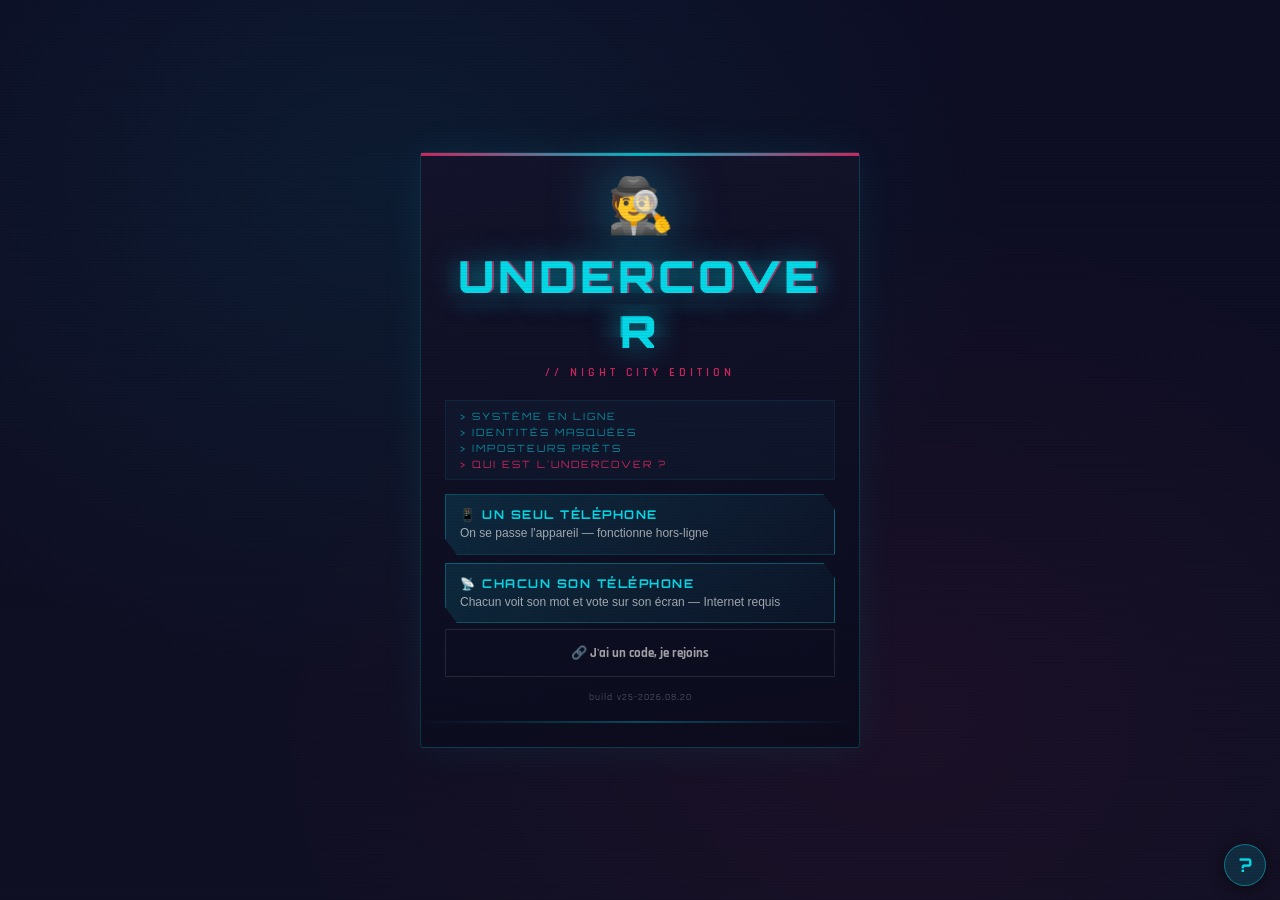
<file: index.html>
<!DOCTYPE html>
<html lang="fr">
<head>
  <meta charset="UTF-8">
  <meta name="viewport" content="width=device-width, initial-scale=1.0, user-scalable=no">
  <title>UNDERCOVER — Night City Edition</title>
  <link rel="manifest" href="manifest.json">
  <meta name="theme-color" content="#05d9e8">
  <meta name="mobile-web-app-capable" content="yes">
  <meta name="apple-mobile-web-app-capable" content="yes">
  <meta name="apple-mobile-web-app-status-bar-style" content="black-translucent">
  <meta name="apple-mobile-web-app-title" content="UNDERCOVER">
  <link rel="apple-touch-icon" href="icons/icon.svg">
  <link rel="preconnect" href="https://fonts.googleapis.com">
  <link rel="preconnect" href="https://fonts.gstatic.com" crossorigin>
  <link href="https://fonts.googleapis.com/css2?family=Orbitron:wght@400;500;600;700;800;900&family=Rajdhani:wght@300;400;500;600;700&display=swap" rel="stylesheet">
  <link rel="stylesheet" href="style.css">
</head>
<body>
  <div class="bg"></div>
  <div class="page">
    <div class="card" id="app"></div>
  </div>
  <!-- vendor/peerjs.min.js n'est PAS chargé ici : il est injecté à la demande
       par net-peerjs.js quand l'utilisateur choisit le multi-appareils, pour
       que le mode solo ne paie pas ses 90 Ko. Il reste précaché par sw.js. -->
  <script src="vendor/qrcode.js"></script>
  <script src="qr.js"></script>
  <script src="net.js"></script>
  <script src="net-peerjs.js"></script>
  <script src="client.js"></script>
  <script src="pwa.js"></script>
  <script src="app.js"></script>
</body>
</html>
</file>
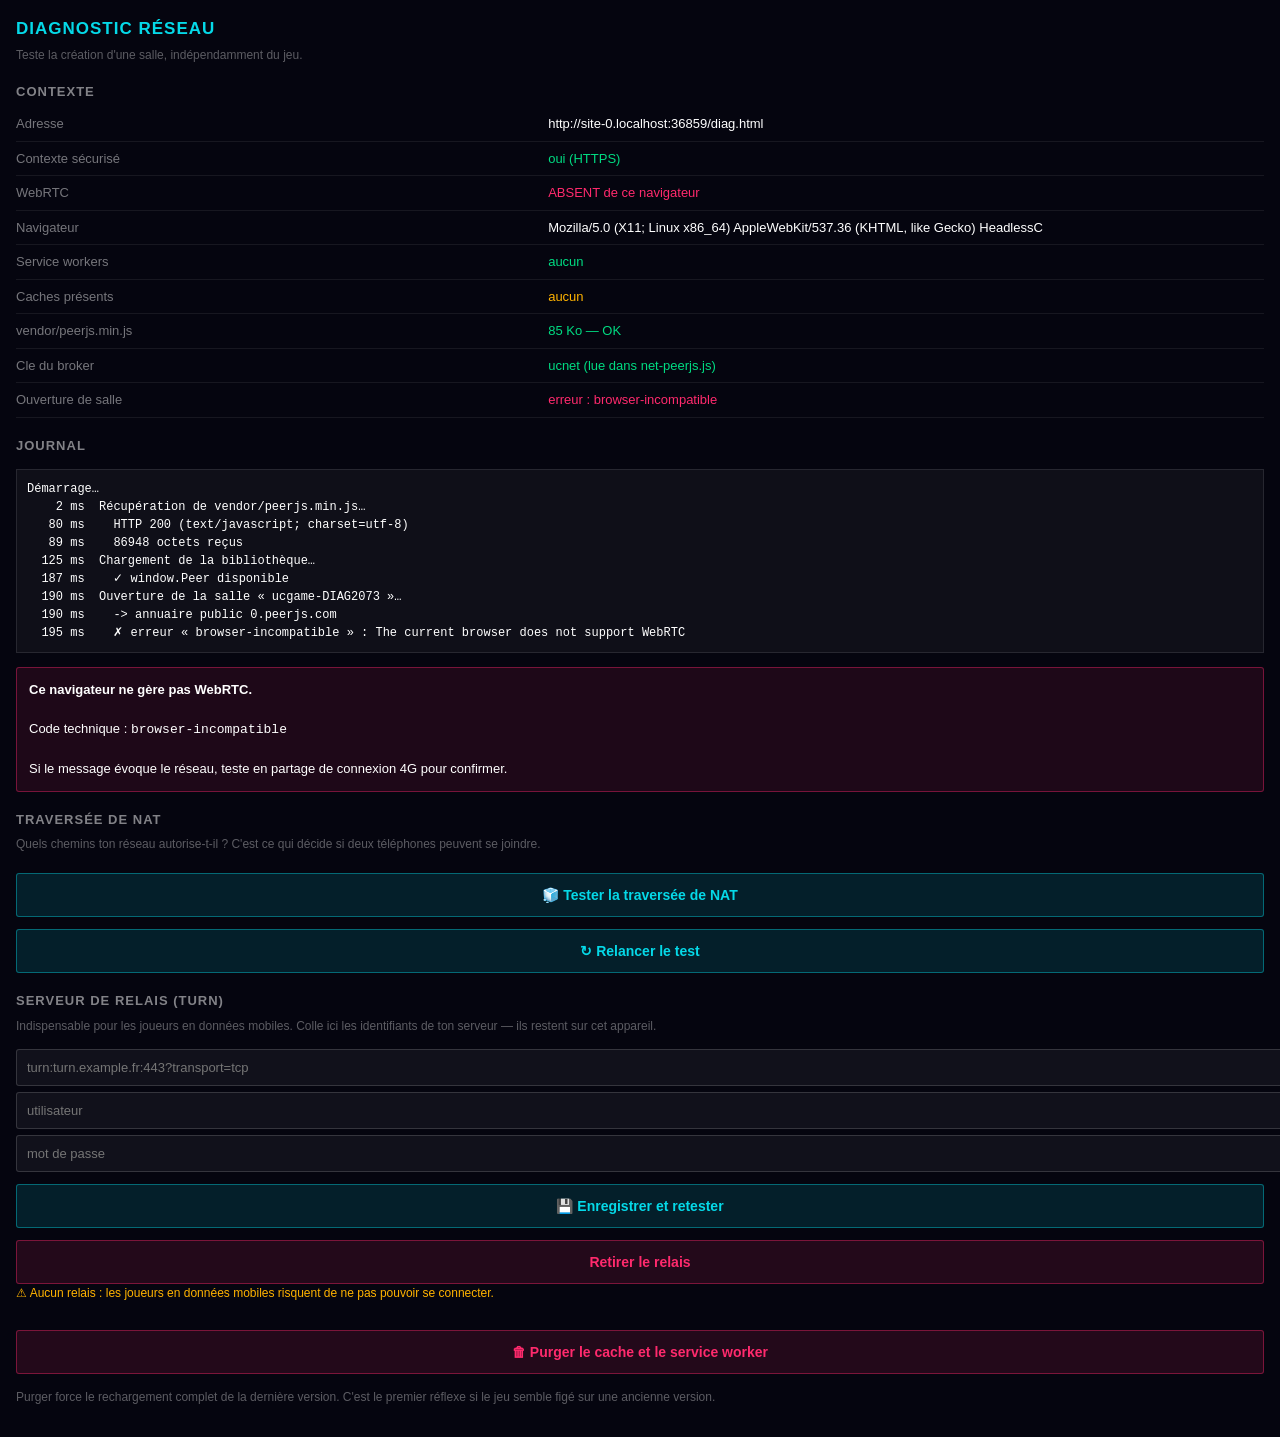
<file: diag.html>
<!DOCTYPE html>
<html lang="fr">
<head>
<meta charset="UTF-8">
<meta name="viewport" content="width=device-width, initial-scale=1.0">
<title>UNDERCOVER — Diagnostic réseau</title>
<style>
  body { background:#05050f; color:#fff; font-family:-apple-system,BlinkMacSystemFont,'Segoe UI',sans-serif; margin:0; padding:16px; font-size:14px; line-height:1.5; }
  h1 { font-size:17px; color:#05d9e8; margin:0 0 4px; letter-spacing:1px; }
  .sub { color:rgba(255,255,255,.35); font-size:12px; margin:0 0 16px; }
  .row { display:flex; gap:8px; padding:7px 0; border-bottom:1px solid rgba(255,255,255,.07); align-items:flex-start; }
  .k { flex:0 0 42%; color:rgba(255,255,255,.45); font-size:13px; }
  .v { flex:1; word-break:break-word; font-size:13px; }
  .ok { color:#00dc82; } .ko { color:#ff2a6d; } .wait { color:#ffb300; }
  #log { background:rgba(255,255,255,.04); border:1px solid rgba(255,255,255,.1); padding:10px; margin-top:14px; font-family:ui-monospace,Menlo,Consolas,monospace; font-size:12px; white-space:pre-wrap; word-break:break-word; max-height:45vh; overflow:auto; }
  h2 { font-size:13px; color:rgba(255,255,255,.5); margin:18px 0 6px; letter-spacing:1px; text-transform:uppercase; }
  button { width:100%; padding:13px; margin-top:12px; background:rgba(5,217,232,.12); border:1px solid rgba(5,217,232,.4); color:#05d9e8; font-size:14px; font-weight:600; cursor:pointer; border-radius:3px; }
  button.danger { background:rgba(255,42,109,.12); border-color:rgba(255,42,109,.4); color:#ff2a6d; }
  #verdict { padding:12px; margin-top:14px; border-radius:3px; font-size:13px; display:none; }
  #verdict.bad { background:rgba(255,42,109,.1); border:1px solid rgba(255,42,109,.4); }
  #verdict.good { background:rgba(0,220,130,.1); border:1px solid rgba(0,220,130,.4); }
  a { color:#05d9e8; }
  #turnForm input { width:100%; padding:10px; margin-top:6px; background:rgba(255,255,255,.05);
    border:1px solid rgba(255,255,255,.15); color:#fff; font-size:13px; border-radius:3px; }
</style>
</head>
<body>
<h1>DIAGNOSTIC RÉSEAU</h1>
<p class="sub">Teste la création d'une salle, indépendamment du jeu.</p>

<h2>Contexte</h2>
<div id="ctx"></div>

<h2>Journal</h2>
<div id="log">Démarrage…
</div>

<div id="verdict"></div>

<h2>Traversée de NAT</h2>
<p class="sub" style="margin:0 0 8px">Quels chemins ton réseau autorise-t-il ? C'est ce qui décide si deux téléphones peuvent se joindre.</p>
<div id="ice"></div>
<button onclick="testIce()">🧊 Tester la traversée de NAT</button>

<button onclick="location.reload()">↻ Relancer le test</button>
<h2>Serveur de relais (TURN)</h2>
<p class="sub" style="margin:0 0 8px">Indispensable pour les joueurs en données mobiles. Colle ici les identifiants de ton serveur — ils restent sur cet appareil.</p>
<div id="turnForm">
  <input id="tu" placeholder="turn:turn.example.fr:443?transport=tcp">
  <input id="tuser" placeholder="utilisateur">
  <input id="tpass" placeholder="mot de passe">
  <button onclick="saveTurn()">💾 Enregistrer et retester</button>
  <button class="danger" onclick="clearTurn()">Retirer le relais</button>
</div>
<p id="turnState" class="sub"></p>

<button class="danger" onclick="nuke()">🗑 Purger le cache et le service worker</button>
<p class="sub" style="margin-top:14px">Purger force le rechargement complet de la dernière version. C'est le premier réflexe si le jeu semble figé sur une ancienne version.</p>

<script>
var t0 = Date.now();

// ── Violations CSP ──────────────────────────────────────────────
// Une CSP qui bloque wss://0.peerjs.com coupe la connexion AVANT que PeerJS
// ne voie quoi que ce soit : ni "open" ni "error", d'où un écran figé sans
// message. C'est invisible depuis le jeu, mais le navigateur nous le signale.
var cspHits = [];
window.addEventListener('securitypolicyviolation', function (e) {
  var uri = e.blockedURI || '?';
  cspHits.push({ uri: uri, dir: e.violatedDirective });
  log('  ⛔ CSP bloque ' + uri + '  [' + e.violatedDirective + ']');

  if (/peerjs\.com|^wss:|^ws:/.test(uri)) {
    row('CSP — serveur d\'annuaire', 'BLOQUÉ par ' + e.violatedDirective, 'ko');
    verdict('<b>Ta Content-Security-Policy bloque le serveur d\'annuaire PeerJS.</b><br>' +
      'C\'est la cause exacte du blocage sur « ouverture de la salle » : le navigateur coupe la ' +
      'connexion avant que la bibliothèque ne puisse réagir, donc aucune erreur ne remonte au jeu.' +
      '<br><br>Directive fautive : <code>' + e.violatedDirective + '</code><br>' +
      'URL bloquée : <code>' + uri + '</code><br><br>' +
      'Ajoute à ta <code>connect-src</code> :<br>' +
      '<code>wss://' + location.hostname + ' https://0.peerjs.com wss://0.peerjs.com</code><br><br>' +
      'Le premier terme couvre ton serveur d\'annuaire ; les deux suivants restent ' +
      'nécessaires tant que le repli vers le broker public est actif.<br><br>' +
      'Et si des joueurs passent par un relais TURN (réseaux mobiles) :<br>' +
      '<code>stun: turn: turns:</code>', false);
  } else if (/fonts\.googleapis|fonts\.gstatic/.test(uri)) {
    row('CSP — polices', 'bloquées (cosmétique)', 'wait');
  }
});
function ms(){ return String(Date.now()-t0).padStart(5,' ')+' ms  '; }
function log(s){ var l=document.getElementById('log'); l.textContent += ms()+s+'\n'; l.scrollTop=l.scrollHeight; }
function row(k,v,cls){
  var d=document.createElement('div'); d.className='row';
  d.innerHTML='<span class="k">'+k+'</span><span class="v '+(cls||'')+'">'+v+'</span>';
  document.getElementById('ctx').appendChild(d);
}
function verdict(txt,good){
  var v=document.getElementById('verdict');
  v.className = good?'good':'bad'; v.style.display='block'; v.innerHTML=txt;
}

// ── Contexte ────────────────────────────────────────────────────
row('Adresse', location.origin+location.pathname);
row('Contexte sécurisé', window.isSecureContext ? 'oui (HTTPS)' : 'NON — WebRTC est impossible',
    window.isSecureContext?'ok':'ko');
row('WebRTC', typeof RTCPeerConnection==='function' ? 'disponible' : 'ABSENT de ce navigateur',
    typeof RTCPeerConnection==='function'?'ok':'ko');
row('Navigateur', navigator.userAgent.slice(0,80));

// ── Service worker : la cause n°1 d'une version figée ───────────
if ('serviceWorker' in navigator) {
  navigator.serviceWorker.getRegistrations().then(function(rs){
    row('Service workers', rs.length ? rs.length+' enregistré(s)' : 'aucun', rs.length?'wait':'ok');
    if (window.caches) caches.keys().then(function(keys){
      row('Caches présents', keys.length ? keys.join(', ') : 'aucun', 'wait');
      if (!keys.length) return;
      // La version attendue est lue dans sw.js plutôt qu'écrite en dur : codée
      // en dur, elle se périmait à chaque livraison et annonçait « ANCIENNE »
      // à tout le monde.
      fetch('sw.js', {cache:'no-store'}).then(function(r){ return r.text(); }).then(function(t){
        var m = t.match(/CACHE\s*=\s*'([^']+)'/);
        if (!m) return;
        var ok = keys.indexOf(m[1]) !== -1;
        row('Version du cache', ok ? m[1] + ' — à jour' : 'ANCIENNE (attendu : ' + m[1] + ')', ok ? 'ok' : 'ko');
      }).catch(function(){});
    });
  });
} else { row('Service workers','non supporté'); }

function nuke(){
  var jobs=[];
  if ('serviceWorker' in navigator)
    jobs.push(navigator.serviceWorker.getRegistrations().then(function(rs){
      return Promise.all(rs.map(function(r){ return r.unregister(); }));
    }));
  if (window.caches)
    jobs.push(caches.keys().then(function(ks){
      return Promise.all(ks.map(function(k){ return caches.delete(k); }));
    }));
  Promise.all(jobs).then(function(){
    alert('Cache et service worker purgés. La page va se recharger.');
    location.reload(true);
  });
}

// ── 1. La bibliothèque est-elle déployée ? ──────────────────────
log('Récupération de vendor/peerjs.min.js…');
fetch('vendor/peerjs.min.js', {cache:'no-store'}).then(function(r){
  log('  HTTP '+r.status+' ('+(r.headers.get('content-type')||'type inconnu')+')');
  if (!r.ok) throw new Error('HTTP '+r.status);
  return r.text();
}).then(function(txt){
  log('  '+txt.length+' octets reçus');
  if (txt.indexOf('<html') !== -1 || txt.indexOf('<!DOCTYPE') !== -1) {
    log('  ✗ C\'est une PAGE HTML, pas du JavaScript.');
    row('vendor/peerjs.min.js','page d\'erreur HTML renvoyée','ko');
    verdict('<b>Le fichier <code>vendor/peerjs.min.js</code> n\'est pas déployé.</b><br>'+
            'Le serveur renvoie une page HTML à sa place. Vérifie que le dossier <code>vendor/</code> a bien été copié lors du déploiement.', false);
    return;
  }
  row('vendor/peerjs.min.js', Math.round(txt.length/1024)+' Ko — OK','ok');
  // La cle d'abord : brokerConfig() en depend, et tout le reste en decoule.
  readBrokerKey(function(){ askServerIce(function(){ loadAndTest(); }); });
}).catch(function(e){
  log('  ✗ Échec : '+e.message);
  row('vendor/peerjs.min.js','INACCESSIBLE','ko');
  verdict('<b>Impossible de récupérer <code>vendor/peerjs.min.js</code>.</b><br>'+
          'Le dossier <code>vendor/</code> est probablement absent du serveur. C\'est la cause du blocage sur « ouverture de la salle ».', false);
});

// ── Relais TURN : saisie sans passer par la console ─────────────
// Le serveur du domaine : memes regles que net-peerjs.js, tout est deduit de
// l'adresse de la page et rien n'est code en dur. diag.html etant autonome,
// ces quelques lignes y sont volontairement dupliquees plutot qu'importees.
//
// La CLE, elle, n'est PAS dupliquee : elle est relue dans net-peerjs.js. Un
// outil de diagnostic qui interrogerait un autre serveur que le jeu ne
// diagnostique rien — c'est exactement le piege dans lequel etait tombee la
// verification de version du cache, figee sur uc-game-v5 pendant douze
// versions. Repli sur la valeur historique si le fichier est introuvable.
var BROKER_KEY = 'ucnet';
function readBrokerKey(cb) {
  fetch('net-peerjs.js', { cache: 'no-store' }).then(function (r) {
    return r.ok ? r.text() : null;
  }).then(function (txt) {
    var m = txt && txt.match(/BROKER_KEY\s*=\s*["']([^"']+)["']/);
    if (m) BROKER_KEY = m[1];
    row('Cle du broker', BROKER_KEY + (m ? ' (lue dans net-peerjs.js)' : ' (valeur de repli)'), m ? 'ok' : 'wait');
    cb();
  }).catch(function () {
    row('Cle du broker', BROKER_KEY + ' (valeur de repli)', 'wait');
    cb();
  });
}

function netBase() {
  var p = location.pathname;
  return p.slice(0, p.lastIndexOf('/') + 1);
}
function brokerConfig() {
  if (location.protocol !== 'https:') return null;
  return { host: location.hostname, port: location.port ? Number(location.port) : 443,
           path: netBase() + 'peerjs', key: BROKER_KEY, secure: true };
}

var srvIce = null;
var srvIceState = 'non teste';

// Le serveur du domaine delivre-t-il des identifiants TURN ? C'est desormais
// la question decisive : sans relais, les joueurs en donnees mobiles derriere
// un NAT symetrique ne pourront pas etre joints, quel que soit l'annuaire.
function askServerIce(cb) {
  if (!brokerConfig()) { srvIceState = 'non applicable (page en http)'; cb(); return; }
  log('Interrogation de ' + netBase() + 'ice...');
  var done = false;
  function finish() { if (!done) { done = true; cb(); } }
  var t = setTimeout(function () {
    srvIceState = 'aucune reponse en 5 s'; log('  ! pas de reponse'); finish();
  }, 5000);
  fetch(netBase() + 'ice', { cache: 'no-store' }).then(function (r) {
    if (!r.ok) throw new Error('HTTP ' + r.status);
    return r.json();
  }).then(function (j) {
    clearTimeout(t);
    if (j && j.iceServers && j.iceServers.length) {
      srvIce = j;
      var n = 0;
      j.iceServers.forEach(function (x) {
        var u = typeof x.urls === 'string' ? [x.urls] : (x.urls || []);
        u.forEach(function (y) { if (/^turns?:/.test(y)) n++; });
      });
      srvIceState = n + ' relais fourni(s), identifiants valables ' + Math.round((j.ttl || 0) / 60) + ' min';
      log('  + ' + srvIceState);
    } else { srvIceState = 'reponse vide'; log('  ! reponse vide'); }
    finish();
  }).catch(function (e) {
    clearTimeout(t);
    srvIceState = 'absent (' + (e && e.message || e) + ')';
    log('  ! ' + srvIceState);
    // 401/403 sur /ice alors que /peerjs fonctionne : le cas est piegeux et
    // merite d'etre nomme. VERIFIE EN NAVIGATEUR — les deux routes ne portent
    // PAS les memes en-tetes :
    //   /peerjs  handshake WebSocket  -> Origin present, Referer ABSENT
    //   /ice     fetch GET same-origin -> Origin ABSENT, Referer present
    // Une regle qui n'inspecte que $http_origin protege donc /peerjs et bloque
    // /ice, sans le moindre message : le jeu perd son relais en silence et le
    // symptome ressort en 4G, loin de sa cause.
    if (/HTTP 40[13]/.test(String(e && e.message))) {
      log('  ! ' + netBase() + 'ice refuse l\'acces');
      verdict('<b>Ton serveur refuse <code>' + netBase() + 'ice</code> (' + e.message + ').</b><br><br>' +
        'Si tu filtres sur <code>Origin</code>, c\'est attendu : un <code>fetch</code> GET de meme origine ' +
        '<b>n\'envoie pas d\'en-tete <code>Origin</code></b> — il envoie <code>Referer</code>. ' +
        'La poignee de main WebSocket de <code>/peerjs</code>, elle, fait exactement l\'inverse.<br><br>' +
        'Autrement dit : une regle qui n\'inspecte que <code>Origin</code> laisse passer <code>/peerjs</code> ' +
        'et bloque <code>/ice</code>. Le jeu se lance, mais sans relais — et l\'echec ne se voit qu\'en 4G.<br><br>' +
        'Accepte les deux : <code>$http_origin</code> <b>ou</b> <code>$http_referer</code>.', false);
    }
    finish();
  });
}

function showTurnState() {
  var el = document.getElementById('turnState');
  try {
    var c = JSON.parse(localStorage.getItem('uc_ice') || 'null');
    var has = c && (c.iceServers || []).some(function (s) {
      var u = typeof s.urls === 'string' ? [s.urls] : (s.urls || []);
      return u.some(function (x) { return /^turns?:/.test(x); });
    });
    el.innerHTML = has ? '✓ Un relais est configuré sur cet appareil.'
                       : '⚠ Aucun relais : les joueurs en données mobiles risquent de ne pas pouvoir se connecter.';
    el.className = 'sub';
    el.style.color = has ? '#00dc82' : '#ffb300';
  } catch (e) {}
}
function saveTurn() {
  var u = document.getElementById('tu').value.trim();
  if (!u) return;
  var cfg = { iceServers: [
    { urls: 'stun:stun.l.google.com:19302' },
    { urls: 'stun:stun.cloudflare.com:3478' },
    { urls: u, username: document.getElementById('tuser').value.trim(),
      credential: document.getElementById('tpass').value.trim() }
  ]};
  localStorage.setItem('uc_ice', JSON.stringify(cfg));
  showTurnState();
  testIce();
}
function clearTurn() { localStorage.removeItem('uc_ice'); showTurnState(); }
showTurnState();

// ── Traversée de NAT ────────────────────────────────────────────
// Un réseau peut laisser passer STUN et bloquer TURN, ou l'inverse. Le type de
// candidat obtenu dit exactement où l'on est :
//   host  → rien que le réseau local
//   srflx → STUN répond, l'IP publique est connue
//   relay → TURN répond : c'est LE cas qui sauve les réseaux à NAT symétrique,
//           comme les opérateurs mobiles français
function iceRow(k, v, cls) {
  var d = document.createElement('div'); d.className = 'row';
  d.innerHTML = '<span class="k">' + k + '</span><span class="v ' + (cls || '') + '">' + v + '</span>';
  document.getElementById('ice').appendChild(d);
}

// Trois sources, comme dans le jeu : surcharge manuelle, puis le serveur du
// domaine, puis le STUN public en dernier recours.
function iceServers() {
  try {
    var c = JSON.parse(localStorage.getItem('uc_ice') || 'null');
    if (c && c.iceServers && c.iceServers.length) return c.iceServers;
  } catch (e) {}
  if (srvIce && srvIce.iceServers && srvIce.iceServers.length) return srvIce.iceServers;
  return [
    { urls: 'stun:stun.l.google.com:19302' },
    { urls: 'stun:stun.cloudflare.com:3478' }
  ];
}

// Sans relais déclaré, l'absence de candidat `relay` est le résultat attendu et
// ne dit RIEN du réseau. Ne pas faire cette distinction faisait accuser le WiFi
// de l'utilisateur alors qu'aucun TURN n'avait jamais été renseigné.
function turnDeclared() {
  return iceServers().some(function (s) {
    var u = typeof s.urls === 'string' ? [s.urls] : (s.urls || []);
    return u.some(function (x) { return /^turns?:/.test(x); });
  });
}

function testIce() {
  document.getElementById('ice').innerHTML = '';
  var v = document.getElementById('verdict'); v.style.display = 'none';
  log('Test de traversée de NAT…');
  if (typeof RTCPeerConnection !== 'function') { iceRow('WebRTC', 'absent', 'ko'); return; }

  var seen = {}, relays = {}, done = false;
  var pc = new RTCPeerConnection({ iceServers: iceServers() });
  pc.createDataChannel('t');

  pc.onicecandidate = function (e) {
    if (!e.candidate) { finish(); return; }
    var c = e.candidate.candidate || '';
    var m = c.match(/ typ (\w+)/);
    if (!m) return;
    seen[m[1]] = (seen[m[1]] || 0) + 1;
    if (m[1] === 'relay') {
      // Le port du relais dit QUEL chemin a fonctionné — décisif pour savoir
      // si le réseau ne tolère que le 443.
      var p = c.match(/ (\d+) typ relay/);
      var proto = /tcp/i.test(c) ? 'TCP' : 'UDP';
      if (p) { relays[proto + ' via ' + (c.indexOf('443') !== -1 ? '443' : 'autre port')] = 1; }
      log('  ✓ relais obtenu (' + proto + ')');
    }
  };

  function finish() {
    if (done) return; done = true;
    try { pc.close(); } catch (e) {}
    var turn = turnDeclared();
    iceRow('Relais du serveur', srvIceState, srvIce ? 'ok' : '');
    iceRow('Réseau local (host)', seen.host ? seen.host + ' candidat(s)' : 'aucun', seen.host ? 'ok' : 'ko');
    iceRow('STUN (srflx)', seen.srflx ? 'répond — IP publique connue' : 'AUCUNE réponse', seen.srflx ? 'ok' : 'ko');
    iceRow('TURN (relay)',
      seen.relay ? 'répond — ' + Object.keys(relays).join(', ')
                 : (turn ? 'AUCUNE réponse' : 'non testé — aucun relais configuré'),
      seen.relay ? 'ok' : (turn ? 'ko' : ''));

    if (seen.relay) {
      verdict('<b>Ce réseau peut relayer.</b> Même derrière un NAT symétrique — cas des opérateurs ' +
        'mobiles français — la connexion aboutira, en passant par un relais.', true);
    } else if (!turn) {
      // Cas de loin le plus fréquent : configuration par défaut, aucun TURN.
      verdict('<b>Aucun relais n\'est configuré, ce test ne dit donc rien de ton réseau.</b><br>' +
        (seen.srflx
          ? 'STUN répond : la connexion aboutira entre appareils sur le même WiFi, et le plus souvent ' +
            'aussi entre réseaux différents.'
          : 'STUN lui-même ne répond pas : ce réseau bloque largement l\'UDP, ce qui est un vrai problème.') +
        '<br><br>Le relais ne sert que de secours, quand un joueur est derrière un NAT symétrique ' +
        '(fréquent en 4G). Pour savoir si ce réseau le laisse passer, renseigne un relais dans le ' +
        'formulaire ci-dessus puis relance ce test.', seen.srflx);
    } else if (seen.srflx) {
      verdict('<b>STUN fonctionne, mais le relais configuré ne répond pas.</b><br>' +
        'La connexion réussira entre deux appareils sur le même WiFi, mais échouera dès qu\'un joueur ' +
        'est derrière un NAT symétrique — typiquement en 4G chez Free Mobile.<br><br>' +
        'Soit les identifiants du relais sont faux, soit ses ports sont filtrés par ce réseau. Un ' +
        'serveur TURN en TLS sur le port 443 est l\'issue la plus fiable : le trafic devient ' +
        'indistinguable d\'une connexion HTTPS.', false);
    } else {
      verdict('<b>Ni STUN ni le relais configuré ne répondent.</b> Ce réseau bloque très largement ' +
        'l\'UDP et les ports non standard. Le multi-appareils ne peut pas fonctionner ici sans un ' +
        'relais en 443.', false);
    }
  }

  pc.createOffer().then(function (o) { return pc.setLocalDescription(o); }).catch(function (e) {
    iceRow('Erreur', String(e && e.message || e), 'ko');
  });
  setTimeout(finish, 9000);   // certains réseaux ne terminent jamais la collecte
}

// ── 2. Ouverture réelle d'une salle ─────────────────────────────
function loadAndTest(){
  log('Chargement de la bibliothèque…');
  var s=document.createElement('script');
  s.src='vendor/peerjs.min.js';
  s.onload=function(){
    if (typeof window.Peer!=='function'){
      log('  ✗ chargé mais window.Peer est absent');
      row('window.Peer','absent','ko');
      verdict('<b>Le fichier se charge mais ne définit pas <code>Peer</code>.</b> Il est probablement corrompu ou tronqué.', false);
      return;
    }
    log('  ✓ window.Peer disponible');
    openRoom();
  };
  s.onerror=function(){
    log('  ✗ le navigateur a refusé d\'exécuter le script');
    verdict('<b>Le script a été refusé par le navigateur</b> (type MIME incorrect servi par Apache ?).', false);
  };
  document.head.appendChild(s);
}

function openRoom(){
  var code='DIAG'+Math.floor(Math.random()*9000+1000);
  log('Ouverture de la salle « ucgame-'+code+' »…');
  var done=false;
  var b=brokerConfig(), opts={debug:0};
  if(b){opts.host=b.host;opts.port=b.port;opts.path=b.path;opts.key=b.key;opts.secure=b.secure;}
  log(b?('  -> annuaire du domaine : '+b.path):'  -> annuaire public 0.peerjs.com');
  var peer=new window.Peer('ucgame-'+code,opts);

  var wd=setTimeout(function(){
    if(done)return; done=true;
    log('  ✗ AUCUNE réponse après 15 s');
    row('Ouverture de salle','timeout','ko');
    // Si une violation CSP a déjà été signalée, son verdict est plus précis :
    // ne pas l'écraser par un diagnostic générique.
    if (cspHits.some(function(h){ return /peerjs\.com|^wss:/.test(h.uri); })) return;
    // Le diagnostic dépend de l'annuaire réellement visé : accuser le broker
    // public alors que la page interroge le serveur du domaine enverrait
    // chercher la panne à l'exact opposé de l'endroit où elle est.
    verdict('<b>Le serveur d\'annuaire ne répond pas.</b><br>'+
            'Ni succès ni erreur en 15 s.<br><br>'+
            'Annuaire visé : <code>'+(b?('wss://'+b.host+b.path):'0.peerjs.com')+'</code><br><br>'+
            'Causes probables, par ordre de fréquence :<br>'+
            (b
              ? '• <code>'+b.path+'</code> n\'est pas relayé vers ton serveur node (bloc <code>location</code> manquant, ou <code>proxy_set_header Upgrade</code> oublié — sans lui la connexion WebSocket n\'aboutit jamais)<br>'+
                '• ton service node est arrêté<br>'+
                '• ta protection refuse la poignée de main : elle porte bien <code>Origin</code>, mais pas <code>Referer</code><br>'+
                '• ton réseau bloque les WebSockets (WiFi d\'entreprise, VPN, bloqueur de pub)<br><br>'+
                'À tester : <code>curl -i -H "Origin: https://'+b.host+'" https://'+b.host+b.path+'</code> depuis ta machine.'
              : '• ton réseau bloque les WebSockets (WiFi d\'entreprise, VPN, bloqueur de pub, DNS filtrant)<br>'+
                '• le broker public <code>0.peerjs.com</code> est momentanément indisponible<br><br>'+
                'À tester : réessaie en partage de connexion 4G. Si ça marche, c\'est ton réseau.'), false);
    try{peer.destroy()}catch(e){}
  },15000);

  peer.on('open', function(id){
    if(done)return; done=true; clearTimeout(wd);
    log('  ✓ SALLE OUVERTE — id « '+id+' »');
    row('Ouverture de salle','réussie','ok');
    verdict('<b>Tout fonctionne.</b> La salle s\'ouvre correctement depuis ce téléphone et ce réseau.<br><br>'+
            'Si le jeu reste malgré tout bloqué, c\'est qu\'il sert une ancienne version : utilise le bouton de purge ci-dessous, puis recharge.', true);
    try{peer.destroy()}catch(e){}
  });

  peer.on('error', function(err){
    if(done)return; done=true; clearTimeout(wd);
    var t=(err&&err.type)||'inconnu';
    log('  ✗ erreur « '+t+' » : '+((err&&err.message)||''));
    row('Ouverture de salle','erreur : '+t,'ko');
    var expl={
      'browser-incompatible':'Ce navigateur ne gère pas WebRTC.',
      'ssl-unavailable':'HTTPS requis.',
      'server-error':'Le serveur d\'annuaire a renvoyé une erreur — il est probablement en panne.',
      'socket-error':'La connexion WebSocket a échoué. Ton réseau les bloque très probablement.',
      'socket-closed':'La connexion WebSocket a été fermée. Réseau instable ou filtrant.',
      'network':'Impossible de joindre le serveur d\'annuaire.',
      'unavailable-id':'Identifiant déjà pris (improbable ici — réessaie).'
    }[t]||'Erreur inattendue.';
    verdict('<b>'+expl+'</b><br><br>Code technique : <code>'+t+'</code><br><br>'+
            'Si le message évoque le réseau, teste en partage de connexion 4G pour confirmer.', false);
    try{peer.destroy()}catch(e){}
  });
}
</script>
</body>
</html>
</file>
<file: style.css>
/* ══════════════════════════════════════════════════════════════
   UNDERCOVER — NIGHT CITY EDITION — FULL CSS (CSP-safe)
   Zero inline styles — everything is a class
   ══════════════════════════════════════════════════════════════ */

* { box-sizing: border-box; margin: 0; padding: 0; }

body {
  background: #05050f;
  font-family: 'Rajdhani', sans-serif;
  color: #fff;
  min-height: 100vh;
  overflow-x: hidden;
}

body::after {
  content: '';
  position: fixed;
  inset: 0;
  z-index: 9999;
  pointer-events: none;
  background: repeating-linear-gradient(0deg, rgba(0,0,0,0.05) 0px, rgba(0,0,0,0.05) 1px, transparent 1px, transparent 3px);
}

/* ── Layout ── */
.bg { position: fixed; inset: 0; z-index: 0; background: radial-gradient(ellipse at 30% 20%,rgba(5,217,232,0.07) 0%,transparent 50%), radial-gradient(ellipse at 70% 80%,rgba(255,42,109,0.05) 0%,transparent 50%), linear-gradient(180deg,#0d0d24,#101024); }
/* align-items:center rognait le haut d'un contenu plus grand que l'écran,
   le rendant inatteignable. margin:auto centre quand il y a la place et
   laisse défiler sinon. */
.page { min-height: 100vh; display: flex; align-items: flex-start; justify-content: center; padding: 20px 0; position: relative; z-index: 1; }
.card { background: linear-gradient(170deg,rgba(20,20,44,0.96),rgba(12,12,30,0.98)); border: 1px solid rgba(5,217,232,0.2); border-radius: 4px; padding: 0 24px 24px; max-width: 440px; margin: auto; width: 92%; text-align: center; overflow-wrap: break-word; box-shadow: 0 0 40px rgba(5,217,232,0.08); animation: slideUp 0.4s ease, borderPulse 4s infinite; }
.hline { height: 3px; margin: 0 -24px 18px; background: linear-gradient(90deg,#ff2a6d,#05d9e8,#ff2a6d); opacity: 0.8; animation: hlineIn 0.35s ease; }
@keyframes hlineIn { from { transform: scaleX(0); transform-origin: left; } to { transform: scaleX(1); } }
.fline { height: 2px; margin: 18px -24px 0; background: linear-gradient(90deg,transparent,rgba(5,217,232,0.3),transparent); }

/* ── Typography ── */
.orb { font-family: 'Orbitron', sans-serif; }
.tag { font-family: 'Orbitron', sans-serif; font-size: 10px; color: rgba(255,255,255,0.58); letter-spacing: 2px; }
.lbl { font-family: 'Orbitron', sans-serif; font-size: 11px; font-weight: 600; letter-spacing: 3px; color: rgba(255,255,255,0.66); margin-bottom: 12px; display: block; text-align: left; }
.lbl-a { color: #ff2a6d; margin-right: 8px; }
.color-cyan { color: #05d9e8; }
.color-red { color: #ff2a6d; }
.color-green { color: #00dc82; }
.color-gold { color: #ffd700; }
.color-white { color: #fff; }
.color-dim { color: rgba(255,255,255,0.58); }
.color-dim2 { color: rgba(255,255,255,0.48); }
.color-dim3 { color: rgba(255,255,255,0.52); }
.color-dim4 { color: rgba(255,255,255,0.62); }
.color-dim5 { color: rgba(255,255,255,0.66); }
.color-dim6 { color: rgba(255,255,255,0.70); }
.color-dim7 { color: rgba(255,255,255,0.76); }
.color-dim8 { color: rgba(255,255,255,0.86); }
.color-sep { color: rgba(255,255,255,0.34); }
.fs10 { font-size: 10px; } .fs11 { font-size: 11px; } .fs12 { font-size: 12px; }
.fs13 { font-size: 13px; } .fs14 { font-size: 14px; } .fs15 { font-size: 15px; }
.fs16 { font-size: 16px; }
/* Tailles d'affichage fluides : elles se resserrent sur écran étroit plutôt
   que de déborder de la carte. Les bornes hautes sont les valeurs d'origine. */
.fs17 { font-size: clamp(14px, 3.8vw, 17px); }
.fs18 { font-size: clamp(14px, 3.9vw, 18px); }
.fs20 { font-size: clamp(13px, 4.2vw, 20px); }
.fs22 { font-size: clamp(17px, 4.8vw, 22px); }
.fs24 { font-size: clamp(18px, 5.2vw, 24px); }
.fs28 { font-size: clamp(20px, 6vw, 28px); }
.fs44 { font-size: clamp(26px, 8vw, 44px); }
.fs48 { font-size: clamp(28px, 8.6vw, 48px); }
.fs56 { font-size: clamp(32px, 10vw, 56px); }
.fw600 { font-weight: 600; } .fw700 { font-weight: 700; } .fw900 { font-weight: 900; }
.ls2 { letter-spacing: 2px; }
.ls3 { letter-spacing: clamp(1px, 0.6vw, 3px); }
.ls4 { letter-spacing: clamp(1px, 0.7vw, 4px); }
.lh15 { line-height: 1.5; }
.tl { text-align: left; } .tc { text-align: center; }
.strike { text-decoration: line-through; }
.op5 { opacity: 0.62; } .op8 { opacity: 0.8; }
.bold { font-weight: 700; }

/* ── Spacing ── */
.mb0 { margin-bottom: 0; } .mb4 { margin-bottom: 4px; } .mb6 { margin-bottom: 6px; }
.mb8 { margin-bottom: 8px; } .mb10 { margin-bottom: 10px; } .mb12 { margin-bottom: 12px; }
.mb14 { margin-bottom: 14px; } .mb16 { margin-bottom: 16px; } .mb18 { margin-bottom: 18px; }
.mb20 { margin-bottom: 20px; } .mb24 { margin-bottom: 24px; }
.mt4 { margin-top: 4px; } .mt6 { margin-top: 6px; } .mt8 { margin-top: 8px; }
.mt12 { margin-top: 12px; } .mt14 { margin-top: 14px; }
.m8-0 { margin: 8px 0; } .m12-0 { margin: 12px 0; } .m20-0 { margin: 20px 0; }

/* ── Flex utilities ── */
.flex { display: flex; } .flex-col { flex-direction: column; }
.flex-wrap { flex-wrap: wrap; } .flex-center { justify-content: center; }
.flex-between { justify-content: space-between; } .items-center { align-items: center; }
.gap4 { gap: 4px; } .gap5 { gap: 5px; } .gap6 { gap: 6px; } .gap8 { gap: 8px; }
.gap10 { gap: 10px; } .gap14 { gap: 14px; } .gap24 { gap: 24px; }
.flex1 { flex: 1; } .w100 { width: 100%; }
.min-w24 { min-width: 24px; } .min-w56 { min-width: 56px; }

/* ── Glitch ── */
.glitch { position: relative; display: inline-block; max-width: 100%; overflow-wrap: break-word; }
.glitch span { position: relative; z-index: 2; }
.glitch::before, .glitch::after { content: attr(data-text); position: absolute; left: 0; top: 0; width: 100%; height: 100%; z-index: 1; opacity: 0.7; }
.glitch::before { color: #ff2a6d; clip-path: inset(10% 0 60% 0); animation: g1 3s infinite linear alternate-reverse; left: 2px; }
.glitch::after { color: #05d9e8; clip-path: inset(50% 0 20% 0); animation: g2 2s infinite linear alternate-reverse; left: -2px; }

/* ── Buttons ── */
.btn { width: 100%; padding: 15px 0; margin-top: 6px; border: 1px solid rgba(5,217,232,0.4); color: #05d9e8; font-size: 13px; font-weight: 700; cursor: pointer; font-family: 'Orbitron', sans-serif; letter-spacing: 2px; background: linear-gradient(135deg,rgba(5,217,232,0.15),rgba(5,217,232,0.05)); clip-path: polygon(0% 0%,96% 0%,100% 30%,100% 100%,4% 100%,0% 70%); transition: all 0.2s; }
.btn:active { transform: scale(0.97); }
.btn.red { border-color: rgba(255,42,109,0.5); color: #ff2a6d; background: linear-gradient(135deg,rgba(255,42,109,0.2),rgba(255,42,109,0.05)); }
.btn.green { border-color: rgba(0,220,130,0.5); color: #00dc82; background: linear-gradient(135deg,rgba(0,220,130,0.2),rgba(0,220,130,0.05)); }
.btn.gold { border-color: rgba(255,215,0,0.4); color: #ffd700; background: linear-gradient(135deg,rgba(255,215,0,0.15),rgba(255,215,0,0.05)); }
.btn.ghost { background: transparent; border: 1px solid rgba(255,255,255,0.1); color: rgba(255,255,255,0.62); clip-path: none; font-family: 'Rajdhani', sans-serif; letter-spacing: 0; }
.btn.glow { animation: pulseCyan 2s infinite; }
.btn.red.glow { animation: pulseRed 2s infinite; }
.btn:disabled { opacity: 0.5; cursor: not-allowed; }
.btn-abandon { display: block; width: 100%; margin-top: 20px; padding: 10px; background: transparent; border: none; border-top: 1px solid rgba(255,255,255,0.06); color: rgba(255,255,255,0.48); font-family: 'Rajdhani', sans-serif; font-size: 13px; letter-spacing: 1px; cursor: pointer; transition: color 0.2s; }
.btn-abandon:hover { color: rgba(255,42,109,0.6); }
.btn.half { width: 48%; }

/* ── Stepper ── */
.stepper { display: flex; align-items: center; justify-content: center; gap: 24px; }
.stepper button { width: 48px; height: 48px; background: rgba(5,217,232,0.08); border: 1px solid rgba(5,217,232,0.3); color: #05d9e8; font-size: 24px; font-weight: 700; cursor: pointer; font-family: 'Orbitron', sans-serif; clip-path: polygon(10% 0%,100% 0%,90% 100%,0% 100%); }
.stepper .val { font-family: 'Orbitron', sans-serif; font-size: 44px; font-weight: 900; color: #fff; text-shadow: 0 0 20px rgba(5,217,232,0.3); min-width: 56px; text-align: center; }
.val-input { font-family: 'Orbitron', sans-serif; font-size: 44px; font-weight: 900; color: #fff; text-shadow: 0 0 20px rgba(5,217,232,0.3); width: 72px; text-align: center; background: transparent; border: none; outline: none; -moz-appearance: textfield; }
.val-input::-webkit-inner-spin-button, .val-input::-webkit-outer-spin-button { -webkit-appearance: none; }

/* ── Slider ── */
input[type=range] { -webkit-appearance: none; appearance: none; width: 100%; background: transparent; cursor: pointer; margin-bottom: 8px; }
input[type=range]::-webkit-slider-runnable-track { height: 8px; border-radius: 4px; background: linear-gradient(90deg,#05d9e8,#ff2a6d); border: 1px solid rgba(5,217,232,0.3); }
input[type=range]::-webkit-slider-thumb { -webkit-appearance: none; width: 24px; height: 24px; border-radius: 50%; background: #0a0a18; border: 2px solid #05d9e8; margin-top: -9px; box-shadow: 0 0 14px rgba(5,217,232,0.6); }
input[type=range]::-moz-range-track { height: 8px; border-radius: 4px; background: linear-gradient(90deg,#05d9e8,#ff2a6d); border: 1px solid rgba(5,217,232,0.3); }
input[type=range]::-moz-range-thumb { width: 24px; height: 24px; border-radius: 50%; background: #0a0a18; border: 2px solid #05d9e8; box-shadow: 0 0 14px rgba(5,217,232,0.6); }

/* ── Text input ── */
input[type=text] { background: rgba(255,255,255,0.04); border: 1px solid rgba(5,217,232,0.2); color: #fff; padding: 10px 12px; font-family: 'Rajdhani', sans-serif; font-size: 15px; font-weight: 600; outline: none; width: 100%; }
input[type=text]:focus { border-color: rgba(5,217,232,0.5); box-shadow: 0 0 10px rgba(5,217,232,0.15); }
input[type=text]::placeholder { color: rgba(255,255,255,0.48); }

/* ── Toggle ── */
.tog { width: 48px; height: 26px; border-radius: 13px; cursor: pointer; background: rgba(255,255,255,0.08); border: 1px solid rgba(255,255,255,0.15); position: relative; padding: 0; transition: all 0.3s; flex-shrink: 0; }
.tog.on { background: rgba(5,217,232,0.2); border-color: rgba(5,217,232,0.5); }
.tog .dot { position: absolute; top: 3px; left: 3px; width: 18px; height: 18px; border-radius: 50%; background: rgba(255,255,255,0.3); transition: all 0.3s; }
.tog.on .dot { left: 24px; background: #05d9e8; box-shadow: 0 0 8px rgba(5,217,232,0.5); }

/* ── Components ── */
.cat-badge { display: inline-block; margin: 12px 0 4px; padding: 4px 16px; background: rgba(255,42,109,0.1); border: 1px solid rgba(255,42,109,0.3); color: #ff2a6d; font-size: 11px; font-weight: 700; font-family: 'Orbitron', sans-serif; letter-spacing: 3px; text-transform: uppercase; }
.pbar { width: 100%; height: 3px; background: rgba(255,255,255,0.06); margin-bottom: 12px; }
.pbar-fill { height: 100%; background: linear-gradient(90deg,#05d9e8,#ff2a6d); width: var(--pbar-w, 0%); transition: width 0.4s; }
.names-grid { display: grid; grid-template-columns: 1fr 1fr; gap: 6px; }

/* Chips */
.chip { font-family: 'Orbitron', sans-serif; font-size: 11px; padding: 5px 12px; background: rgba(5,217,232,0.08); border: 1px solid rgba(5,217,232,0.2); color: #05d9e8; display: inline-block; }
.chip.dead { background: rgba(255,42,109,0.08); border-color: rgba(255,42,109,0.2); color: #ff2a6d; text-decoration: line-through; }
.chip.dead.civ { background: rgba(255,255,255,0.04); border-color: rgba(255,255,255,0.08); color: rgba(255,255,255,0.66); }

/* Splash */
.splash-icon { font-size: 54px; margin: 10px 0 6px; filter: drop-shadow(0 0 30px rgba(5,217,232,0.5)); animation: splashIcon 1s ease; }
@keyframes splashIcon { from { opacity: 0; transform: scale(0.5); filter: drop-shadow(0 0 0px rgba(5,217,232,0)); } to { opacity: 1; transform: scale(1); filter: drop-shadow(0 0 30px rgba(5,217,232,0.5)); } }
.boot-log { text-align: left; margin: 12px 0 14px; padding: 9px 14px; background: rgba(5,217,232,0.03); border: 1px solid rgba(5,217,232,0.08); }
.boot-line { font-family: 'Orbitron', sans-serif; font-size: 10px; letter-spacing: 2px; color: rgba(5,217,232,0.6); margin-bottom: 4px; opacity: 0; animation: bootFade 0.4s forwards; }
.boot-line:last-child { margin-bottom: 0; }
.boot-line.l1 { animation-delay: 0.4s; }
.boot-line.l2 { animation-delay: 0.9s; }
.boot-line.l3 { animation-delay: 1.4s; }
.boot-line.l4 { animation-delay: 1.9s; color: rgba(255,42,109,0.8); }
@keyframes bootFade { from { opacity: 0; transform: translateX(-8px); } to { opacity: 1; transform: translateX(0); } }
/* Cascade des boutons d'accueil : ils entrent APRÈS le boot log (fini à 2.3s),
   dans l'ordre de lecture. L'ancienne règle faisait apparaître les options
   secondaires avant le bouton principal. */
.sb { opacity: 0; animation: bootFade 0.45s forwards; }
.sb1 { animation-delay: 2.3s; }
.sb2 { animation-delay: 2.5s; }
.sb3 { animation-delay: 2.7s; }
.sb4 { animation-delay: 2.9s; }
.mode-card { display: flex; flex-direction: column; gap: 3px; width: 100%; margin-top: 8px; padding: 12px 14px; text-align: left; cursor: pointer;
  background: linear-gradient(135deg,rgba(5,217,232,0.13),rgba(5,217,232,0.04));
  border: 1px solid rgba(5,217,232,0.35);
  clip-path: polygon(0% 0%,97% 0%,100% 26%,100% 100%,3% 100%,0% 74%);
  transition: border-color 0.2s, background 0.2s; }
.mode-card:active { transform: scale(0.98); }
.mode-card:disabled { opacity: 0.62; cursor: not-allowed; }
.mode-card.resume { background: linear-gradient(135deg,rgba(255,215,0,0.14),rgba(255,215,0,0.04)); border-color: rgba(255,215,0,0.4); margin-bottom: 12px; }
.mode-card.resume .mode-ttl { color: #ffd700; }
.mode-ttl { font-family: 'Orbitron', sans-serif; font-size: 12px; font-weight: 700; letter-spacing: 1.5px; color: #05d9e8; }
.mode-sub { font-size: 12px; line-height: 1.35; color: rgba(255,255,255,0.62); }
.btn.gold.sb1 { margin-bottom: 14px; }

/* History */
.hist-box { background: rgba(255,255,255,0.02); border: 1px solid rgba(255,255,255,0.07); margin-bottom: 6px; }
.hist-list { display: flex; flex-direction: column; }
.hist-row { display: flex; align-items: center; gap: 6px; padding: 6px 10px; border-bottom: 1px solid rgba(255,255,255,0.04); flex-wrap: wrap; }
.hist-row:last-child { border-bottom: none; }
.hist-cat { font-family: 'Orbitron', sans-serif; font-size: 9px; color: rgba(255,42,109,0.7); letter-spacing: 1px; border: 1px solid rgba(255,42,109,0.2); padding: 1px 5px; }
.hist-words { flex: 1; font-size: 12px; }
.hist-details { margin: 8px 0; }
.hist-details summary { cursor: pointer; padding: 6px 0; list-style: none; }
.hist-details summary::-webkit-details-marker { display: none; }
.cats-details summary { list-style: none; cursor: pointer; }
.cats-details summary::-webkit-details-marker { display: none; }
.cats-sum { display: flex; align-items: center; }
.cats-count { font-size: 10px; color: rgba(5,217,232,0.6); margin-left: 8px; }
.cats-grid { display: flex; flex-wrap: wrap; gap: 5px; margin-top: 8px; }
.cat-tog { display: inline-flex; align-items: center; gap: 5px; font-family: 'Orbitron', sans-serif; font-size: 9px; padding: 4px 8px; background: rgba(255,255,255,0.03); border: 1px solid rgba(255,255,255,0.1); color: rgba(255,255,255,0.58); cursor: pointer; transition: background 0.15s, border-color 0.15s, color 0.15s; letter-spacing: 1px; }
.cat-tog.on { background: rgba(5,217,232,0.12); border-color: rgba(5,217,232,0.4); color: #05d9e8; }
.cat-tog.na { opacity: 0.5; cursor: not-allowed; text-decoration: line-through; }
.cat-n { font-size: 8px; opacity: 0.55; }
.cats-note { font-size: 11px; color: rgba(255,255,255,0.62); margin: 8px 0 0; text-align: left; }
.cats-warn { font-size: 11px; color: #ffb300; margin: 6px 0 0; text-align: left; }
.btn.mini { padding: 5px 12px; font-size: 10px; }
.mt4 { margin-top: 4px; }
.mt6 { margin-top: 6px; }
.ml4 { margin-left: 4px; }

/* Setup sections */
.setup-section { margin-bottom: 24px; text-align: left; }
.role-chips { display: flex; gap: 8px; flex-wrap: wrap; margin-top: 10px; justify-content: center; }
.role-chip { font-family: 'Orbitron', sans-serif; font-size: 12px; font-weight: 700; padding: 5px 14px; border-radius: 0; }
.role-chip.uc { background: rgba(5,217,232,0.1); border: 1px solid rgba(5,217,232,0.35); color: #05d9e8; }
.role-chip.civ { background: rgba(255,255,255,0.05); border: 1px solid rgba(255,255,255,0.15); color: rgba(255,255,255,0.80); }
.role-chip.mw { background: rgba(255,42,109,0.1); border: 1px solid rgba(255,42,109,0.35); color: #ff2a6d; }

/* Options group */
.opt-group { border: 1px solid rgba(5,217,232,0.12); background: rgba(5,217,232,0.02); }
.opt-row { display: flex; align-items: center; justify-content: space-between; gap: 16px; padding: 14px 16px; border-bottom: 1px solid rgba(255,255,255,0.05); min-height: 56px; }
.opt-row.opt-col { flex-direction: column; align-items: flex-start; }
.opt-row.last { border-bottom: none; }
.opt-lbl { flex: 1; }
.opt-title { display: block; font-size: 15px; font-weight: 600; color: rgba(255,255,255,0.92); }
.opt-desc { display: block; font-size: 11px; color: rgba(255,255,255,0.58); margin-top: 3px; line-height: 1.4; }
.timer-grid { display: flex; gap: 6px; flex-wrap: wrap; margin-top: 10px; width: 100%; }
.timer-grid .timer-preset { flex: 1; min-width: 48px; padding: 9px 4px; font-size: 12px; text-align: center; }

/* Timer */
.timer-disp { font-family: 'Orbitron', sans-serif; font-size: 20px; font-weight: 900; color: #05d9e8; padding: 6px 14px; border: 1px solid rgba(5,217,232,0.3); background: rgba(5,217,232,0.06); min-width: 80px; text-align: center; }
.timer-disp.urgent { color: #ff2a6d; border-color: rgba(255,42,109,0.5); background: rgba(255,42,109,0.08); animation: pulseRed 0.8s infinite, timerUrgent 0.8s infinite; }
.timer-disp.done { color: #ff2a6d; border-color: rgba(255,42,109,0.6); background: rgba(255,42,109,0.12); animation: pulseRed 0.5s infinite; letter-spacing: 2px; font-size: 13px; }
@keyframes timerUrgent { 0%,100% { transform: scale(1); } 50% { transform: scale(1.08); } }
.timer-preset { padding: 5px 12px; background: rgba(255,255,255,0.05); border: 1px solid rgba(255,255,255,0.12); color: rgba(255,255,255,0.76); font-family: 'Orbitron', sans-serif; font-size: 11px; cursor: pointer; }
.timer-preset.active { background: rgba(5,217,232,0.15); border-color: rgba(5,217,232,0.5); color: #05d9e8; }
.mr8 { margin-right: 8px; }

/* Modal */
.modal-overlay { position: fixed; inset: 0; background: rgba(0,0,0,0.7); z-index: 10000; display: flex; align-items: center; justify-content: center; padding: 20px; animation: fadeModal 0.15s ease; }
@keyframes fadeModal { from { opacity: 0; } to { opacity: 1; } }
.modal-box { background: linear-gradient(170deg,rgba(10,10,30,0.98),rgba(5,5,18,0.99)); border: 1px solid rgba(255,42,109,0.4); padding: 24px; max-width: 360px; width: 100%; box-shadow: 0 0 40px rgba(255,42,109,0.15); animation: modalIn 0.2s ease; }
@keyframes modalIn { from { opacity: 0; transform: scale(0.92) translateY(10px); } to { opacity: 1; transform: scale(1) translateY(0); } }
.modal-msg { font-size: 16px; font-weight: 600; color: rgba(255,255,255,0.92); margin-bottom: 20px; line-height: 1.5; }

/* Error message */
.err-msg { color: #ff2a6d; font-size: 13px; font-weight: 600; border: 1px solid rgba(255,42,109,0.3); background: rgba(255,42,109,0.08); padding: 10px 14px; margin-bottom: 8px; text-align: left; }

/* Speaking order */
.speak-order { display: flex; flex-direction: column; gap: 4px; }
.speak-item { display: flex; align-items: center; gap: 10px; padding: 8px 12px; background: rgba(5,217,232,0.04); border: 1px solid rgba(5,217,232,0.12); cursor: pointer; transition: background 0.15s; }
.speak-item.spoke { background: rgba(5,217,232,0.10); border-color: rgba(5,217,232,0.35); opacity: 0.55; }
.speak-item.spoke .speak-name { text-decoration: line-through; color: rgba(255,255,255,0.70); }
.speak-num { font-size: 11px; font-weight: 700; color: #ff2a6d; min-width: 20px; }
.speak-item.spoke .speak-num { color: #05d9e8; }
.speak-name { font-size: 15px; font-weight: 600; color: rgba(255,255,255,0.92); }

/* Vote buttons */
.vote-btn { display: flex; align-items: center; justify-content: space-between; padding: 14px 16px; cursor: pointer; background: rgba(255,255,255,0.03); border: 1px solid rgba(255,255,255,0.08); color: #fff; font-family: 'Rajdhani', sans-serif; font-size: 16px; font-weight: 600; text-align: left; width: 100%; transition: all 0.15s; }
.vote-btn.sel { background: rgba(255,42,109,0.15); border-color: rgba(255,42,109,0.5); }
.vote-btn.skip { border-top: 1px dashed rgba(255,255,255,0.1); color: rgba(255,255,255,0.66); margin-top: 4px; }
.vote-btn.skip.sel { background: rgba(255,255,255,0.06); border-color: rgba(255,255,255,0.2); color: rgba(255,255,255,0.86); }

/* Words reveal */
.words-row { display: flex; gap: 8px; margin: 12px 0; }
.word-card { flex: 1; padding: 10px 6px; display: flex; flex-direction: column; gap: 3px; }
.word-card.civ { background: rgba(5,217,232,0.06); border: 1px solid rgba(5,217,232,0.25); }
.word-card.uc { background: rgba(255,42,109,0.06); border: 1px solid rgba(255,42,109,0.25); }
.wl { font-family: 'Orbitron', sans-serif; font-size: 9px; letter-spacing: 2px; color: rgba(255,255,255,0.62); }
.wv { font-family: 'Orbitron', sans-serif; font-size: 13px; font-weight: 700; color: #fff; }

/* Scores compact */
.score-compact { display: flex; gap: 4px; flex-wrap: wrap; justify-content: center; margin: 10px 0; }
.sc-item { font-family: 'Orbitron', sans-serif; font-size: 10px; padding: 3px 8px; background: rgba(255,255,255,0.04); border: 1px solid rgba(255,255,255,0.08); color: rgba(255,255,255,0.76); }
.sc-item.first { background: rgba(255,215,0,0.12); border-color: rgba(255,215,0,0.3); color: #ffd700; }

/* Scores full */
.score-full { margin: 14px 0; }
.sf-row { display: flex; align-items: center; justify-content: space-between; padding: 10px 14px; margin-bottom: 4px; border: 1px solid rgba(255,255,255,0.06); background: rgba(255,255,255,0.02); }
.sf-row.first { background: rgba(255,215,0,0.08); border-color: rgba(255,215,0,0.25); }
.lb-win { font-size: 10px; font-family: 'Orbitron', sans-serif; padding: 1px 5px; border-radius: 2px; }
.lb-win.civ { background: rgba(5,217,232,0.1); color: #05d9e8; }
.lb-win.uc { background: rgba(255,42,109,0.1); color: #ff2a6d; }
.lb-win.mw { background: rgba(255,255,255,0.08); color: rgba(255,255,255,0.80); }

/* Role grid */
.role-grid { display: grid; grid-template-columns: repeat(auto-fill,minmax(90px,1fr)); gap: 4px; margin-bottom: 10px; }
.role-tile { padding: 8px 4px; display: flex; flex-direction: column; align-items: center; gap: 2px; border: 1px solid; }
.role-tile.rt-civ { border-color: rgba(5,217,232,0.2); background: rgba(5,217,232,0.04); }
.role-tile.rt-uc { border-color: rgba(255,42,109,0.4); background: rgba(255,42,109,0.06); }
.role-tile.rt-mw { border-color: rgba(255,255,255,0.3); background: rgba(255,255,255,0.04); }

/* Special boxes */
.imposteur-box { padding: 8px 16px; background: rgba(255,42,109,0.06); border: 1px solid rgba(255,42,109,0.2); display: flex; align-items: center; gap: 6px; }
.imposteur-box.night { background: rgba(255,255,255,0.03); border-color: rgba(255,255,255,0.08); padding: 8px 20px; }
.icon-big { font-size: 56px; margin: 12px 0; filter: drop-shadow(0 0 20px rgba(5,217,232,0.4)); animation: iconPop 0.4s ease; }
@keyframes iconPop { from { opacity: 0; transform: scale(0.5); } to { opacity: 1; transform: scale(1); } }
.icon-med { font-size: 48px; margin: 8px 0; animation: iconPop 0.4s ease; }
.text-shadow-cyan { text-shadow: 0 0 30px rgba(5,217,232,0.5); }
.text-shadow-gold { text-shadow: 0 0 30px rgba(255,215,0,0.4); }
.text-shadow-red { text-shadow: 0 0 30px rgba(255,42,109,0.4); }
.text-shadow-white { text-shadow: 0 0 30px rgba(255,255,255,0.4); }
.subtitle-red { color: #ff2a6d; font-size: 12px; letter-spacing: 4px; margin-top: 6px; font-weight: 600; opacity: 0.8; }

/* ── Animations ── */
@keyframes slideUp { from { opacity: 0; transform: translateY(30px); } to { opacity: 1; transform: translateY(0); } }
@keyframes borderPulse { 0%,100% { border-color: rgba(5,217,232,0.2); } 50% { border-color: rgba(5,217,232,0.5); } }
@keyframes pulseCyan { 0%,100% { box-shadow: 0 0 15px rgba(5,217,232,0.3); } 50% { box-shadow: 0 0 35px rgba(5,217,232,0.5); } }
@keyframes pulseRed { 0%,100% { box-shadow: 0 0 15px rgba(255,42,109,0.3); } 50% { box-shadow: 0 0 35px rgba(255,42,109,0.5); } }
@keyframes flicker { 0%,97% { opacity: 1; } 97.5% { opacity: 0.7; } 98% { opacity: 1; } 99% { opacity: 0.8; } 100% { opacity: 1; } }
@keyframes g1 { 0%,90% { clip-path: inset(10% 0 60% 0); } 92% { clip-path: inset(70% 0 5% 0); } 96% { clip-path: inset(80% 0 2% 0); } 100% { clip-path: inset(10% 0 60% 0); } }
@keyframes g2 { 0%,88% { clip-path: inset(50% 0 20% 0); } 90% { clip-path: inset(5% 0 70% 0); } 100% { clip-path: inset(50% 0 20% 0); } }
.flicker { animation: flicker 4s infinite; }

/* ══════════════════════════════════════════════════════════════
   Multi-appareils — lobby, QR, client
   ══════════════════════════════════════════════════════════════ */

/* Le QR est délibérément sombre sur blanc, contre le thème : un QR cyan sur
   noir échoue souvent sur les caméras bon marché en lumière faible. */
.qr-box { display: flex; justify-content: center; margin: 10px 0 12px; }
.qr-canvas { width: var(--qr-css, 210px); height: var(--qr-css, 210px); max-width: 72vw; max-height: 72vw; background: #fff; padding: 10px; border-radius: 10px; box-shadow: 0 0 24px rgba(5,217,232,0.25); image-rendering: pixelated; }

.room-code { font-family: 'Orbitron', sans-serif; font-size: 30px; font-weight: 900; letter-spacing: 8px; color: #05d9e8; text-shadow: 0 0 24px rgba(5,217,232,0.5); margin: 4px 0 2px; }

.lobby-list { display: flex; flex-direction: column; gap: 4px; margin-bottom: 10px; }
.lobby-row { display: flex; align-items: center; gap: 10px; padding: 9px 12px; background: rgba(5,217,232,0.03); border: 1px solid rgba(5,217,232,0.1); }
.lobby-nm { flex: 1; text-align: left; }
.dot-conn { width: 8px; height: 8px; border-radius: 50%; background: rgba(255,255,255,0.15); flex-shrink: 0; }
.dot-conn.on { background: #05d9e8; box-shadow: 0 0 8px rgba(5,217,232,0.8); }
.kick-btn { background: none; border: 1px solid rgba(255,42,109,0.3); color: #ff2a6d; font-size: 12px; padding: 2px 8px; cursor: pointer; line-height: 1.4; }

.chip.off { opacity: 0.6; }
.chip.me { border-color: rgba(5,217,232,0.5); color: #05d9e8; }

.code-input { font-family: 'Orbitron', sans-serif; font-size: 24px; font-weight: 700; letter-spacing: 6px; text-align: center; text-transform: uppercase; }

.link-pill { display: inline-block; font-family: 'Orbitron', sans-serif; font-size: 10px; letter-spacing: 2px; padding: 3px 10px; margin-bottom: 6px; background: rgba(255,179,0,0.1); border: 1px solid rgba(255,179,0,0.35); color: #ffb300; }

@keyframes fadeIn { from { opacity: 0; } to { opacity: 1; } }

/* Barre de progression indéterminée (ouverture de salle, connexion) */
.pbar-fill.indet { width: 35%; animation: indet 1.1s ease-in-out infinite; }
@keyframes indet { 0% { margin-left: -35%; } 100% { margin-left: 100%; } }

/* Mot secret masqué par défaut : un regard par-dessus l'épaule ne suffit pas */
.word-hide { display: flex; flex-direction: column; align-items: center; gap: 6px; width: 100%; padding: 26px 0; background: rgba(5,217,232,0.04); border: 1px dashed rgba(5,217,232,0.3); color: #05d9e8; cursor: pointer; font-family: 'Rajdhani', sans-serif; }
.word-open { padding: 18px 0; cursor: pointer; }
.speak-item.mine { border-color: rgba(5,217,232,0.45); background: rgba(5,217,232,0.07); }

/* Dépouillement du vote secret */
.tally { display: flex; flex-direction: column; gap: 6px; }
.tally-row { display: flex; align-items: center; gap: 8px; }
.tally-nm { flex: 0 0 32%; text-align: left; font-size: 14px; font-weight: 600; overflow: hidden; text-overflow: ellipsis; white-space: nowrap; }
.tally-bg { flex: 1; height: 14px; background: rgba(255,255,255,0.05); border: 1px solid rgba(5,217,232,0.12); }
.tally-bar { width: var(--tw, 0%); height: 100%; background: linear-gradient(90deg, rgba(5,217,232,0.5), rgba(5,217,232,0.85)); transition: width 0.45s ease; }
.tally-voters { font-size: 11px; color: rgba(255,255,255,0.55); text-align: left; margin: -2px 0 2px 32%; }
.chip.voted { border-color: rgba(5,217,232,0.45); color: #05d9e8; }
.build-stamp { font-size: 10px; color: rgba(255,255,255,0.34); margin-top: 14px; letter-spacing: 1px; }

/* Indices écrits */
.clue-list { display: flex; flex-direction: column; gap: 4px; text-align: left; }
.clue-row { display: flex; gap: 8px; align-items: baseline; padding: 5px 8px; background: rgba(5,217,232,0.04); border-left: 2px solid rgba(5,217,232,0.3); }
.clue-nm { flex: 0 0 30%; font-size: 12px; font-weight: 700; color: rgba(255,255,255,0.70); overflow: hidden; text-overflow: ellipsis; white-space: nowrap; }
.clue-tx { flex: 1; font-size: 14px; color: #fff; }

/* Règles du jeu — bouton flottant hors de #app, il survit aux rendus */
.rules-fab { position: fixed; right: 14px; bottom: 14px; z-index: 500; width: 42px; height: 42px; border-radius: 50%; cursor: pointer;
  background: rgba(5,217,232,0.14); border: 1px solid rgba(5,217,232,0.45); color: #05d9e8;
  font-family: 'Orbitron', sans-serif; font-size: 19px; font-weight: 700; line-height: 1;
  box-shadow: 0 2px 14px rgba(0,0,0,0.5); }
.rules-fab:active { transform: scale(0.93); }

.rules-overlay { position: fixed; inset: 0; z-index: 600; background: rgba(0,0,0,0.82); display: flex;
  align-items: flex-start; justify-content: center; padding: 16px; overflow-y: auto; animation: fadeIn 0.2s ease; }
.rules-box { background: linear-gradient(170deg,rgba(12,12,34,0.99),rgba(6,6,20,0.99)); border: 1px solid rgba(5,217,232,0.35);
  max-width: 440px; width: 100%; margin: auto; padding: 0 18px 18px; text-align: left; animation: slideUp 0.25s ease; }
.rules-head { display: flex; align-items: center; justify-content: space-between; position: sticky; top: 0;
  padding: 14px 0 10px; background: rgba(8,8,24,0.98); border-bottom: 1px solid rgba(5,217,232,0.18); margin-bottom: 12px; }
.rules-x { background: transparent; border: none; color: rgba(255,255,255,0.66); font-size: 18px; cursor: pointer; padding: 4px 8px; }
.rules-body { font-size: 14px; line-height: 1.5; color: rgba(255,255,255,0.86); }
.rules-body p { margin-bottom: 10px; }
.rules-h { font-family: 'Orbitron', sans-serif; font-size: 11px; font-weight: 700; letter-spacing: 2px;
  color: #05d9e8; margin: 16px 0 7px; text-transform: uppercase; }
.rules-h.rules-hot { color: #ff2a6d; }
.rules-key { background: rgba(255,42,109,0.07); border-left: 2px solid rgba(255,42,109,0.5); padding: 8px 10px; margin-bottom: 8px; }
.rules-dim { font-size: 13px; color: rgba(255,255,255,0.64); font-style: italic; }
.rules-ol, .rules-ul { margin: 0 0 10px 18px; }
.rules-ol li, .rules-ul li { margin-bottom: 5px; }
.rules-win, .rules-pt { display: flex; gap: 10px; padding: 6px 0; border-bottom: 1px solid rgba(255,255,255,0.06); }
.rules-win span:first-child { flex: 0 0 34%; font-weight: 700; }
.rules-pt span:first-child { flex: 1; }
.rules-pt span:last-child { font-family: 'Orbitron', sans-serif; font-size: 12px; color: #05d9e8; white-space: nowrap; }

/* Avis de mise à jour PWA — plein écran, centré, un tiers de la hauteur.
   Au-dessus des règles (600) et du wizz (800) : rien ne doit le recouvrir. */
.upd-ov { position: fixed; inset: 0; z-index: 900; display: flex; align-items: center; justify-content: center;
  padding: 20px; background: rgba(0,0,0,0.78); backdrop-filter: blur(6px); animation: fadeModal 0.18s ease; }
.upd-box { width: min(400px, 90vw); min-height: 33vh; display: flex; flex-direction: column;
  align-items: center; justify-content: center; gap: 10px; text-align: center; padding: 26px 22px;
  background: linear-gradient(160deg, rgba(5,217,232,0.16), rgba(13,13,36,0.96));
  border: 1px solid rgba(5,217,232,0.55); box-shadow: 0 0 40px rgba(5,217,232,0.22);
  animation: slideUp 0.25s ease; }
.upd-ic { font-size: 40px; line-height: 1; }
.upd-msg { font-family: 'Orbitron', sans-serif; font-size: 15px; font-weight: 900; color: #fff; line-height: 1.4; }
.upd-sub { font-size: 13px; color: rgba(255,255,255,0.6); line-height: 1.45; }
.upd-btn { width: 100%; margin-top: 8px; background: rgba(5,217,232,0.28); border: 1px solid rgba(5,217,232,0.7);
  color: #05d9e8; font-family: 'Orbitron', sans-serif; font-size: 14px; font-weight: 900; letter-spacing: 2px;
  padding: 14px 12px; cursor: pointer; }
.upd-btn:active { transform: scale(0.97); }
.upd-later { background: transparent; border: none; color: rgba(255,255,255,0.5); font-size: 13px;
  cursor: pointer; padding: 6px 10px; text-decoration: underline; }
.lobby-edit { flex: 1; background: rgba(5,217,232,0.06); border: 1px solid rgba(5,217,232,0.3); color: #fff; font-family: 'Rajdhani', sans-serif; font-size: 15px; font-weight: 600; padding: 5px 8px; min-width: 0; }
.allw { display: flex; flex-direction: column; gap: 3px; margin: 6px 0 10px; }
.allw-row { display: flex; gap: 8px; align-items: baseline; text-align: left; font-size: 13px; padding: 3px 0; border-bottom: 1px solid rgba(255,255,255,0.05); }

/* Carte de reprise : action principale + croix pour oublier la salle */
.mode-card.resume { flex-direction: row; align-items: stretch; gap: 0; padding: 0; }
.resume-main { flex: 1; display: flex; flex-direction: column; gap: 3px; padding: 12px 14px;
  background: transparent; border: none; text-align: left; cursor: pointer; font: inherit; color: inherit; }
.resume-x { flex: 0 0 44px; background: transparent; border: none; border-left: 1px solid rgba(255,215,0,0.25);
  color: rgba(255,255,255,0.5); font-size: 15px; cursor: pointer; }
.resume-x:active { color: #ff2a6d; }
.sb5 { animation-delay: 3.1s; }

/* Pings — bouton flottant, fenêtre, bandeau et badges */
.ping-fab { position: fixed; right: 14px; bottom: 64px; z-index: 500; width: 42px; height: 42px; border-radius: 50%; cursor: pointer;
  background: rgba(255,215,0,0.14); border: 1px solid rgba(255,215,0,0.45); color: #ffd700;
  font-size: 18px; line-height: 1; box-shadow: 0 2px 14px rgba(0,0,0,0.5); }
.ping-fab:active { transform: scale(0.93); }
.ping-fab.gone { display: none; }
.ping-row { display: flex; align-items: center; gap: 8px; padding: 8px 0; border-bottom: 1px solid rgba(255,255,255,0.07); }
.ping-row.all { border-bottom: 1px solid rgba(255,215,0,0.3); }
.ping-nm { flex: 1; font-size: 15px; font-weight: 600; }
.ping-off { font-size: 11px; color: rgba(255,255,255,0.4); }
.ping-b { width: 40px; height: 36px; background: rgba(5,217,232,0.1); border: 1px solid rgba(5,217,232,0.35);
  font-size: 17px; cursor: pointer; line-height: 1; }
.ping-b.sk { background: rgba(255,42,109,0.1); border-color: rgba(255,42,109,0.4); }
.ping-b:active { transform: scale(0.92); }
.ping-wait { font-family: 'Orbitron', sans-serif; font-size: 12px; color: rgba(255,255,255,0.4); min-width: 88px; text-align: center; }
.ping-mode { display: flex; gap: 6px; margin: 12px 0 6px; }
.ping-tab { flex: 1; padding: 8px; font-size: 12px; cursor: pointer; background: transparent;
  border: 1px solid rgba(255,255,255,0.12); color: rgba(255,255,255,0.55); font-family: 'Rajdhani', sans-serif; }
.ping-tab.on { background: rgba(5,217,232,0.14); border-color: rgba(5,217,232,0.45); color: #05d9e8; }
.ping-badge { font-size: 10px; margin-left: 5px; padding: 1px 4px; background: rgba(5,217,232,0.16); color: #05d9e8; }
.ping-badge.sk { background: rgba(255,42,109,0.18); color: #ff2a6d; }

/* ── Le wizz ────────────────────────────────────────────────────
   Trois éléments imbriqués parce que trois transformations se superposent :
   .wizz centre (transform figé), .wizz-card zoome, .wizz-in tremble. Tout
   empiler sur un seul nœud ferait que la dernière animation déclarée écrase
   les autres — le tremblement mangerait le zoom.
   pointer-events:none — le wizz ne doit jamais voler un tap pendant qu'on
   tape son indice. Durée alignée sur WIZZ_MS (app.js). */
.wizz { position: fixed; inset: 0; z-index: 800; display: flex; align-items: center; justify-content: center;
  padding: 20px; pointer-events: none; }
.wizz-card { animation: wizzZoom 1s cubic-bezier(0.2,0.9,0.3,1) both; }
/* Panneau OPAQUE, pas un voile translucide : à 1 s, un message qu'on lit par
   transparence par-dessus l'écran de jeu se manque. backdrop-filter est écarté
   au passage — il ne rend rien de fiable sur un élément déjà animé en
   transform, et coûte cher sur mobile.

   TAILLE FIXE. Sans min-height, le cadre suivait son texte : « → Marc » tenait
   sur une ligne, « te secoue en privé » sur deux, et le panneau changeait de
   hauteur d'un wizz à l'autre. Le contenu semblait alors décentré, puisqu'il
   n'était centré que par rapport à un rectangle qui bougeait. On fige donc la
   hauteur et on centre le contenu dedans : quel que soit le message, c'est
   toujours la même boîte au même endroit. */
.wizz-in { width: min(340px, 86vw); min-height: 204px; padding: 24px 20px;
  display: flex; flex-direction: column; align-items: center; justify-content: center; gap: 5px;
  text-align: center; color: #fff;
  background: linear-gradient(158deg, rgba(9,74,84,0.97), rgba(8,10,26,0.97));
  border: 2px solid #05d9e8;
  box-shadow: 0 0 0 4px rgba(5,217,232,0.1), 0 0 60px rgba(5,217,232,0.45), 0 18px 50px rgba(0,0,0,0.6);
  animation: wizzShake 0.5s ease-in-out; }
.wizz-in b { display: block; font-family: 'Orbitron', sans-serif; font-size: 20px; font-weight: 900;
  line-height: 1.2; text-wrap: balance; }
.wizz-em { font-size: 54px; line-height: 1; }
.wizz-sub { display: block; font-size: 14px; color: rgba(255,255,255,0.75); text-wrap: balance; }
.wizz.skull .wizz-in { background: linear-gradient(158deg, rgba(94,12,44,0.97), rgba(20,6,18,0.97));
  border-color: #ff2a6d;
  box-shadow: 0 0 0 4px rgba(255,42,109,0.1), 0 0 60px rgba(255,42,109,0.45), 0 18px 50px rgba(0,0,0,0.6); }

/* Wizz ultime : le cadre tremble deux fois plus fort, deux fois plus longtemps,
   un flash couvre l'écran et #app tremble aussi (classe posée par app.js). */
.wizz.ultra .wizz-in { animation: wizzShakeHard 0.5s ease-in-out 2; }
.wizz.ultra::before { content: ''; position: absolute; inset: 0;
  background: rgba(5,217,232,0.2); animation: wizzFlash 0.5s ease-out 2; }
.wizz.ultra.skull::before { background: rgba(255,42,109,0.22); }
#app.wizz-shake { animation: wizzShakeHard 0.5s ease-in-out 2; }

@keyframes wizzZoom {
  0%   { transform: scale(0.2); opacity: 0; }
  16%  { transform: scale(1.18); opacity: 1; }
  26%  { transform: scale(1); }
  84%  { transform: scale(1); opacity: 1; }
  100% { transform: scale(0.7); opacity: 0; }
}
@keyframes wizzShake {
  0%,100% { transform: translate(0,0) rotate(0deg); }
  20% { transform: translate(-7px,3px) rotate(-1.5deg); }
  40% { transform: translate(6px,-4px) rotate(1.5deg); }
  60% { transform: translate(-5px,-3px) rotate(-1deg); }
  80% { transform: translate(5px,3px) rotate(1deg); }
}
@keyframes wizzShakeHard {
  0%,100% { transform: translate(0,0) rotate(0deg); }
  10% { transform: translate(-14px,7px) rotate(-3deg); }
  25% { transform: translate(13px,-9px) rotate(3deg); }
  40% { transform: translate(-12px,-7px) rotate(-2.5deg); }
  55% { transform: translate(12px,8px) rotate(2.5deg); }
  70% { transform: translate(-9px,5px) rotate(-2deg); }
  85% { transform: translate(8px,-5px) rotate(2deg); }
}
@keyframes wizzFlash { from { opacity: 1; } to { opacity: 0; } }

/* Un joueur sujet au mal des transports ou à l'épilepsie photosensible ne doit
   pas subir le tremblement : il garde l'apparition et le nom, sans la secousse. */
@media (prefers-reduced-motion: reduce) {
  .wizz-in, .wizz.ultra .wizz-in, #app.wizz-shake { animation: none; }
  .wizz.ultra::before { display: none; }
  .wizz-card { animation-timing-function: ease; }
}
</file>
